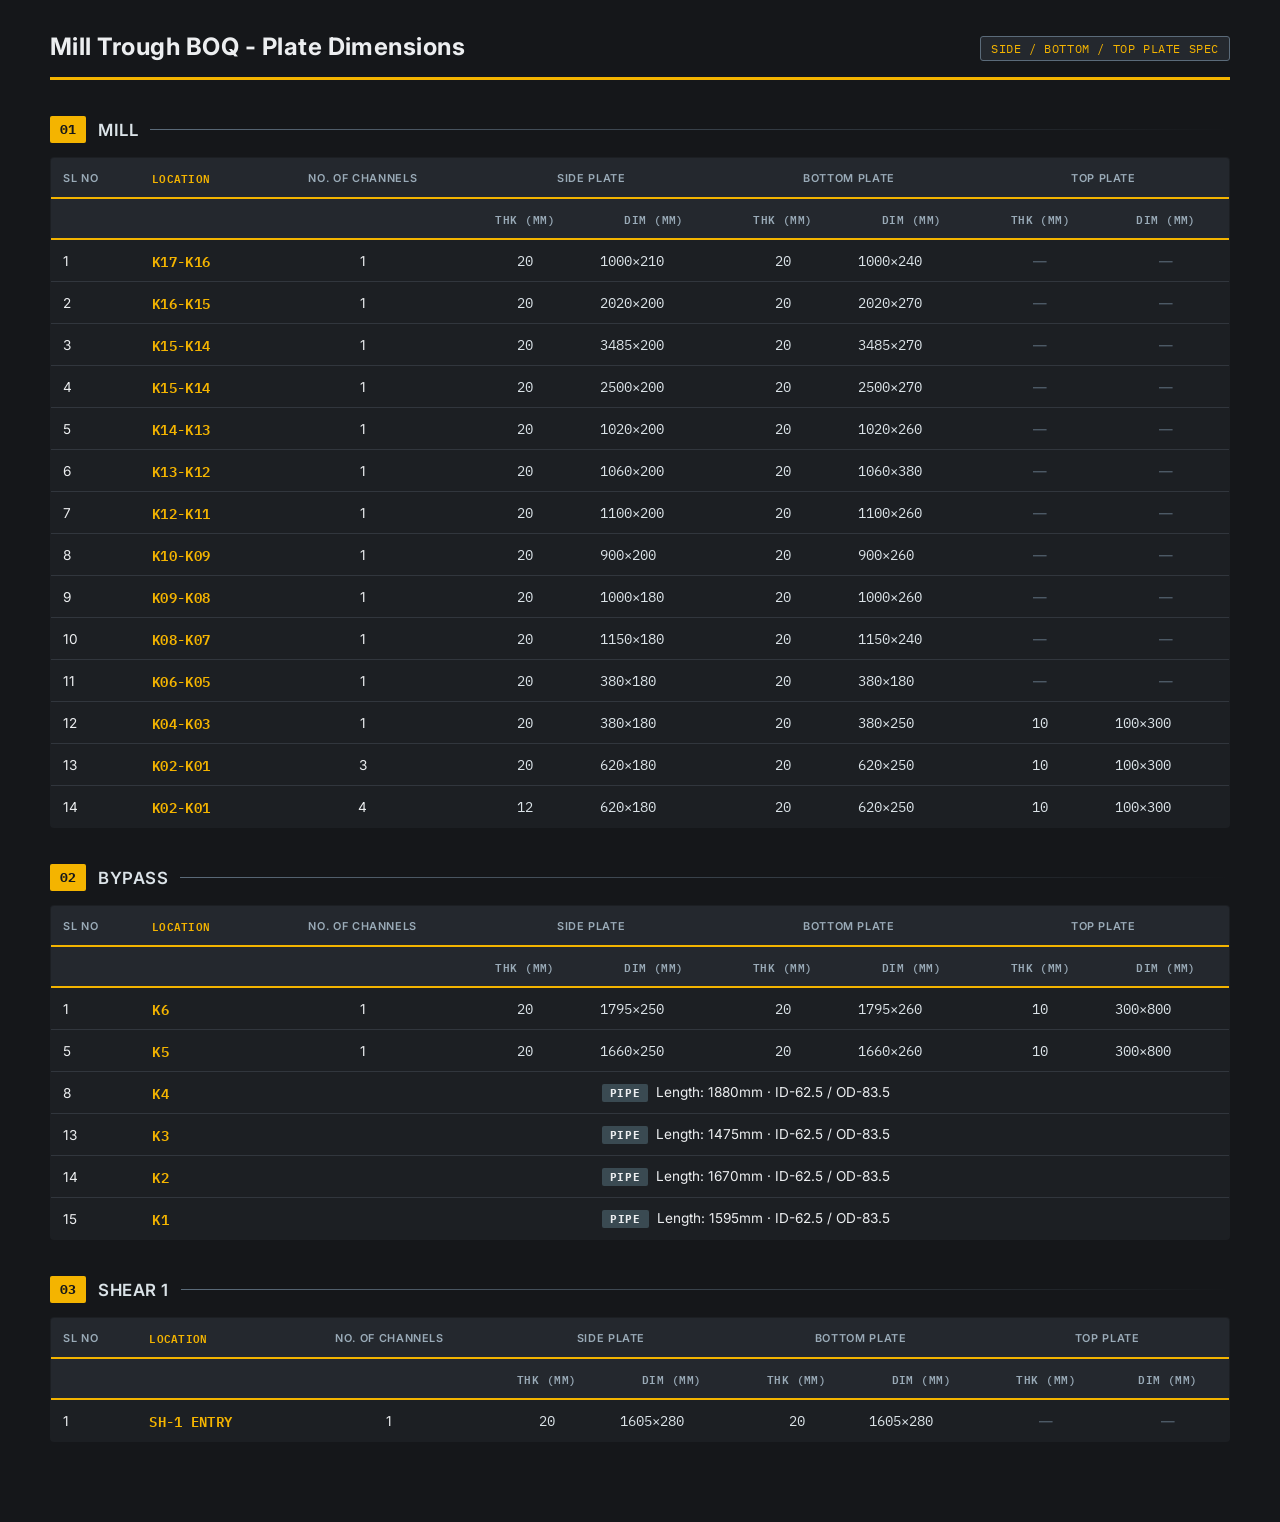
<file: mill-trough.html>
<!DOCTYPE html>
<html lang="en">
<head>
<meta charset="UTF-8">
<title>Mill Trough BOQ - Plate Dimensions</title>
<style>
  @import url('https://fonts.googleapis.com/css2?family=Inter:wght@400;500;600;700&family=IBM+Plex+Mono:wght@400;500;600;700&display=swap');

  :root{
    --graphite-950:#15171a;
    --graphite-900:#1c1f23;
    --graphite-800:#24282e;
    --graphite-700:#31363d;
    --steel-500:#5b6b7a;
    --steel-300:#9aabb8;
    --steel-100:#dbe3e8;
    --hazard:#f4b400;
    --hazard-dim:#8a6a10;
    --paper:#eceef0;
    --pipe:#3a4a52;
  }

  *{box-sizing:border-box;}
  body{
    margin:0;
    background:var(--graphite-950);
    color:var(--paper);
    font-family:'Inter',sans-serif;
    padding:32px 20px 80px;
  }

  .wrap{max-width:1180px;margin:0 auto;}

  header{
    border-bottom:3px solid var(--hazard);
    padding-bottom:16px;
    margin-bottom:28px;
    display:flex;
    justify-content:space-between;
    align-items:flex-end;
    flex-wrap:wrap;
    gap:10px;
  }
  header h1{
    margin:0;
    font-size:1.5rem;
    font-weight:700;
    letter-spacing:.02em;
  }
  header .tag{
    font-family:'IBM Plex Mono',monospace;
    font-size:.75rem;
    color:var(--hazard);
    background:var(--graphite-800);
    border:1px solid var(--steel-700, var(--steel-500));
    padding:4px 10px;
    border-radius:3px;
    letter-spacing:.05em;
  }

  .section-plate{
    display:flex;
    align-items:center;
    gap:12px;
    margin:36px 0 14px;
  }
  .section-plate .num{
    font-family:'IBM Plex Mono',monospace;
    font-weight:700;
    font-size:.8rem;
    color:var(--graphite-950);
    background:var(--hazard);
    padding:5px 10px;
    border-radius:2px;
  }
  .section-plate h2{
    margin:0;
    font-size:1.05rem;
    font-weight:600;
    letter-spacing:.03em;
    color:var(--steel-100);
    text-transform:uppercase;
  }
  .section-plate .rule{
    flex:1;
    height:1px;
    background:linear-gradient(to right,var(--steel-500),transparent);
  }

  table{
    width:100%;
    border-collapse:collapse;
    background:var(--graphite-900);
    border:1px solid var(--graphite-700);
    border-radius:4px;
    overflow:hidden;
  }
  thead th{
    background:var(--graphite-800);
    color:var(--steel-300);
    font-size:.68rem;
    text-transform:uppercase;
    letter-spacing:.06em;
    font-weight:600;
    padding:10px 12px;
    border-bottom:2px solid var(--hazard);
    text-align:left;
    white-space:nowrap;
  }
  thead th.group-side,thead th.group-bottom,thead th.group-top{
    text-align:center;
  }
  tbody td{
    padding:9px 12px;
    border-bottom:1px solid var(--graphite-700);
    font-size:.85rem;
    color:var(--paper);
    white-space:nowrap;
  }
  tbody tr:hover td{background:var(--graphite-800);}
  tbody tr:last-child td{border-bottom:none;}

  td.loc, th.loc{
    font-family:'IBM Plex Mono',monospace;
    font-weight:600;
    color:var(--hazard);
    letter-spacing:.02em;
  }
  td.dim, td.mm{
    font-family:'IBM Plex Mono',monospace;
    color:var(--steel-100);
  }
  td.center, th.center{text-align:center;}
  td.na{color:var(--steel-500);text-align:center;}

  tr.pipe-row td.dim{
    font-family:'IBM Plex Mono',monospace;
    color:var(--steel-100);
  }
  tr.pipe-row .pipe-tag{
    display:inline-block;
    font-family:'IBM Plex Mono',monospace;
    font-size:.68rem;
    font-weight:700;
    color:var(--paper);
    background:var(--pipe);
    padding:2px 8px;
    border-radius:2px;
    letter-spacing:.05em;
    margin-right:8px;
  }

  .subhead{
    font-family:'IBM Plex Mono',monospace;
    font-size:.7rem;
    color:var(--steel-300);
    letter-spacing:.04em;
  }

  colgroup col.divider{background:var(--graphite-700);width:2px;}

  @media(max-width:820px){
    table{display:block;overflow-x:auto;}
  }
</style>
</head>
<body>
<div class="wrap">

  <header>
    <h1>Mill Trough BOQ - Plate Dimensions</h1>
    <span class="tag">SIDE / BOTTOM / TOP PLATE SPEC</span>
  </header>

  <!-- MILL -->
  <div class="section-plate">
    <span class="num">01</span>
    <h2>Mill</h2>
    <span class="rule"></span>
  </div>
  <table>
    <thead>
      <tr>
        <th>Sl No</th>
        <th class="loc">Location</th>
        <th class="center">No. of Channels</th>
        <th class="group-side" colspan="2">Side Plate</th>
        <th class="group-bottom" colspan="2">Bottom Plate</th>
        <th class="group-top" colspan="2">Top Plate</th>
      </tr>
      <tr>
        <th></th><th></th><th></th>
        <th class="center subhead">Thk (mm)</th><th class="center subhead">Dim (mm)</th>
        <th class="center subhead">Thk (mm)</th><th class="center subhead">Dim (mm)</th>
        <th class="center subhead">Thk (mm)</th><th class="center subhead">Dim (mm)</th>
      </tr>
    </thead>
    <tbody>
      <tr><td>1</td><td class="loc">K17-K16</td><td class="center">1</td><td class="center mm">20</td><td class="dim">1000×210</td><td class="center mm">20</td><td class="dim">1000×240</td><td class="na">—</td><td class="na">—</td></tr>
      <tr><td>2</td><td class="loc">K16-K15</td><td class="center">1</td><td class="center mm">20</td><td class="dim">2020×200</td><td class="center mm">20</td><td class="dim">2020×270</td><td class="na">—</td><td class="na">—</td></tr>
      <tr><td>3</td><td class="loc">K15-K14</td><td class="center">1</td><td class="center mm">20</td><td class="dim">3485×200</td><td class="center mm">20</td><td class="dim">3485×270</td><td class="na">—</td><td class="na">—</td></tr>
      <tr><td>4</td><td class="loc">K15-K14</td><td class="center">1</td><td class="center mm">20</td><td class="dim">2500×200</td><td class="center mm">20</td><td class="dim">2500×270</td><td class="na">—</td><td class="na">—</td></tr>
      <tr><td>5</td><td class="loc">K14-K13</td><td class="center">1</td><td class="center mm">20</td><td class="dim">1020×200</td><td class="center mm">20</td><td class="dim">1020×260</td><td class="na">—</td><td class="na">—</td></tr>
      <tr><td>6</td><td class="loc">K13-K12</td><td class="center">1</td><td class="center mm">20</td><td class="dim">1060×200</td><td class="center mm">20</td><td class="dim">1060×380</td><td class="na">—</td><td class="na">—</td></tr>
      <tr><td>7</td><td class="loc">K12-K11</td><td class="center">1</td><td class="center mm">20</td><td class="dim">1100×200</td><td class="center mm">20</td><td class="dim">1100×260</td><td class="na">—</td><td class="na">—</td></tr>
      <tr><td>8</td><td class="loc">K10-K09</td><td class="center">1</td><td class="center mm">20</td><td class="dim">900×200</td><td class="center mm">20</td><td class="dim">900×260</td><td class="na">—</td><td class="na">—</td></tr>
      <tr><td>9</td><td class="loc">K09-K08</td><td class="center">1</td><td class="center mm">20</td><td class="dim">1000×180</td><td class="center mm">20</td><td class="dim">1000×260</td><td class="na">—</td><td class="na">—</td></tr>
      <tr><td>10</td><td class="loc">K08-K07</td><td class="center">1</td><td class="center mm">20</td><td class="dim">1150×180</td><td class="center mm">20</td><td class="dim">1150×240</td><td class="na">—</td><td class="na">—</td></tr>
      <tr><td>11</td><td class="loc">K06-K05</td><td class="center">1</td><td class="center mm">20</td><td class="dim">380×180</td><td class="center mm">20</td><td class="dim">380×180</td><td class="na">—</td><td class="na">—</td></tr>
      <tr><td>12</td><td class="loc">K04-K03</td><td class="center">1</td><td class="center mm">20</td><td class="dim">380×180</td><td class="center mm">20</td><td class="dim">380×250</td><td class="center mm">10</td><td class="dim">100×300</td></tr>
      <tr><td>13</td><td class="loc">K02-K01</td><td class="center">3</td><td class="center mm">20</td><td class="dim">620×180</td><td class="center mm">20</td><td class="dim">620×250</td><td class="center mm">10</td><td class="dim">100×300</td></tr>
      <tr><td>14</td><td class="loc">K02-K01</td><td class="center">4</td><td class="center mm">12</td><td class="dim">620×180</td><td class="center mm">20</td><td class="dim">620×250</td><td class="center mm">10</td><td class="dim">100×300</td></tr>
    </tbody>
  </table>

  <!-- BYPASS -->
  <div class="section-plate">
    <span class="num">02</span>
    <h2>Bypass</h2>
    <span class="rule"></span>
  </div>
  <table>
    <thead>
      <tr>
        <th>Sl No</th>
        <th class="loc">Location</th>
        <th class="center">No. of Channels</th>
        <th class="group-side" colspan="2">Side Plate</th>
        <th class="group-bottom" colspan="2">Bottom Plate</th>
        <th class="group-top" colspan="2">Top Plate</th>
      </tr>
      <tr>
        <th></th><th></th><th></th>
        <th class="center subhead">Thk (mm)</th><th class="center subhead">Dim (mm)</th>
        <th class="center subhead">Thk (mm)</th><th class="center subhead">Dim (mm)</th>
        <th class="center subhead">Thk (mm)</th><th class="center subhead">Dim (mm)</th>
      </tr>
    </thead>
    <tbody>
      <tr><td>1</td><td class="loc">K6</td><td class="center">1</td><td class="center mm">20</td><td class="dim">1795×250</td><td class="center mm">20</td><td class="dim">1795×260</td><td class="center mm">10</td><td class="dim">300×800</td></tr>
      <tr><td>5</td><td class="loc">K5</td><td class="center">1</td><td class="center mm">20</td><td class="dim">1660×250</td><td class="center mm">20</td><td class="dim">1660×260</td><td class="center mm">10</td><td class="dim">300×800</td></tr>
      <tr class="pipe-row"><td>8</td><td class="loc">K4</td><td class="center" colspan="7"><span class="pipe-tag">PIPE</span><span class="dim">Length: 1880mm · ID-62.5 / OD-83.5</span></td></tr>
      <tr class="pipe-row"><td>13</td><td class="loc">K3</td><td class="center" colspan="7"><span class="pipe-tag">PIPE</span><span class="dim">Length: 1475mm · ID-62.5 / OD-83.5</span></td></tr>
      <tr class="pipe-row"><td>14</td><td class="loc">K2</td><td class="center" colspan="7"><span class="pipe-tag">PIPE</span><span class="dim">Length: 1670mm · ID-62.5 / OD-83.5</span></td></tr>
      <tr class="pipe-row"><td>15</td><td class="loc">K1</td><td class="center" colspan="7"><span class="pipe-tag">PIPE</span><span class="dim">Length: 1595mm · ID-62.5 / OD-83.5</span></td></tr>
    </tbody>
  </table>

  <!-- SHEAR 1 -->
  <div class="section-plate">
    <span class="num">03</span>
    <h2>Shear 1</h2>
    <span class="rule"></span>
  </div>
  <table>
    <thead>
      <tr>
        <th>Sl No</th>
        <th class="loc">Location</th>
        <th class="center">No. of Channels</th>
        <th class="group-side" colspan="2">Side Plate</th>
        <th class="group-bottom" colspan="2">Bottom Plate</th>
        <th class="group-top" colspan="2">Top Plate</th>
      </tr>
      <tr>
        <th></th><th></th><th></th>
        <th class="center subhead">Thk (mm)</th><th class="center subhead">Dim (mm)</th>
        <th class="center subhead">Thk (mm)</th><th class="center subhead">Dim (mm)</th>
        <th class="center subhead">Thk (mm)</th><th class="center subhead">Dim (mm)</th>
      </tr>
    </thead>
    <tbody>
      <tr><td>1</td><td class="loc">SH-1 ENTRY</td><td class="center">1</td><td class="center mm">20</td><td class="dim">1605×280</td><td class="center mm">20</td><td class="dim">1605×280</td><td class="na">—</td><td class="na">—</td></tr>
    </tbody>
  </table>

</div>
</body>
</html>
</file>
